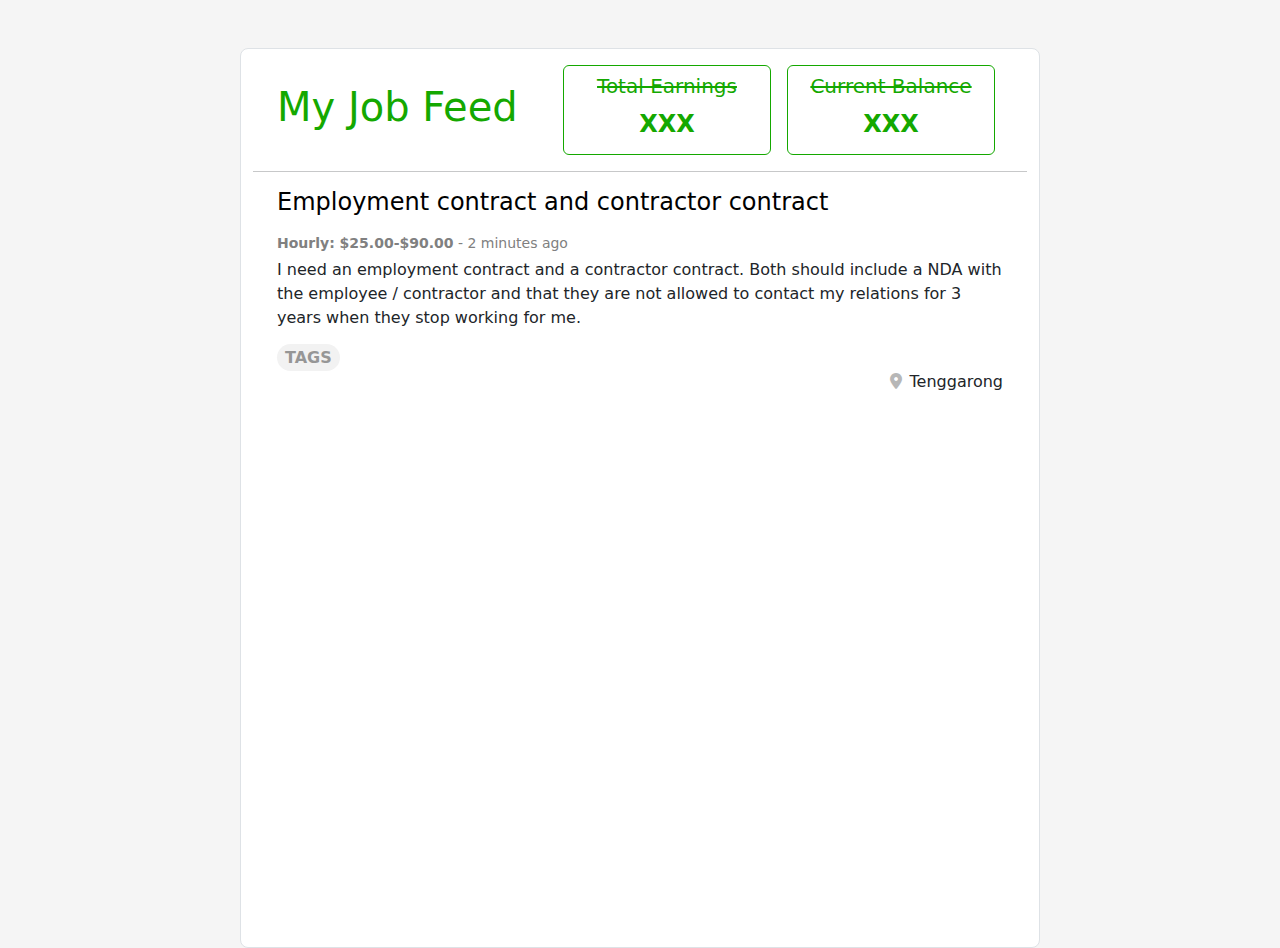
<file: index.html>
<html lang="en">
    <head>
        <meta charset="UTF-8" />
        <link href="https://cdn.jsdelivr.net/npm/bootstrap@5.2.0-beta1/dist/css/bootstrap.min.css" rel="stylesheet" />
        <link rel="stylesheet" href="https://cdnjs.cloudflare.com/ajax/libs/font-awesome/6.1.1/css/all.min.css" />
        <style>
            text {
                font-family: Helvetica Neue, Helvetica, Arial, sans-serif;
            }
            #tags {
                background-color: #f2f2f2;
                color: #969696;
            }
            #tags:hover {
                background-color: #c9c9c9;
            }
            a {
                text-decoration: none;
                color: black;
            }
            a:hover {
                color: #14a800;
            }
            span.card {
                color: #14a800;
                border-color: #14a800;
            }
        </style>
        <title>Ekky Armandi | UpWork RSS Feed</title>
    </head>
    <body style="background-color: whitesmoke">
        <div class="container mt-5 rounded-3 border" style="width: 800px; height: 100vh; background-color: white">
            <div class="row">
                <h1 class="col-4 m-4 align-self-end" style="color: #14a800">My Job Feed</h1>
                <div class="col row align-self-center me-4">
                    <span class="card col p-2 mt-3 mx-2 text-center">
                        <h5>
                            <strike>Total Earnings </strike>
                            <!-- <p class="mb-0" style="font-size: 12">(since Aug 2021)</p> -->
                        </h5>
                        <p class="mb-1 fw-bold" style="font-size: 24">XXX</p>
                    </span>
                    <span class="card col p-2 mt-3 mx-2 text-center">
                        <h5><strike>Current Balance</strike></h5>
                        <p class="mb-1 fw-bold" style="font-size: 24">XXX</p>
                    </span>
                </div>
            </div>
            <hr />
            <div class="mx-4">
                <h4 class="text mb-3"><a target="_blank" href="#">Employment contract and contractor contract</a></h4>
                <p class="mb-1" style="font-size: 14px; color: gray"><span class="fw-semibold">Hourly: $25.00-$90.00</span> - 2 minutes ago</p>
                <p class="text-justify">
                    I need an employment contract and a contractor contract. Both should include a NDA with the employee / contractor and that they are not allowed to contact my relations for 3 years when they stop working for me.
                </p>
                <span class="text py-1 px-2 rounded-pill fw-semibold" id="tags">TAGS</span>
                <p class="text-end"><i class="fa-solid fa-location-dot me-2" style="color: #b7b7b7"></i>Tenggarong</p>
            </div>
        </div>
    </body>
    <script src="https://cdn.jsdelivr.net/npm/bootstrap@5.2.0-beta1/dist/js/bootstrap.bundle.min.js" integrity="sha384-pprn3073KE6tl6bjs2QrFaJGz5/SUsLqktiwsUTF55Jfv3qYSDhgCecCxMW52nD2" crossorigin="anonymous"></script>
</html>
</file>
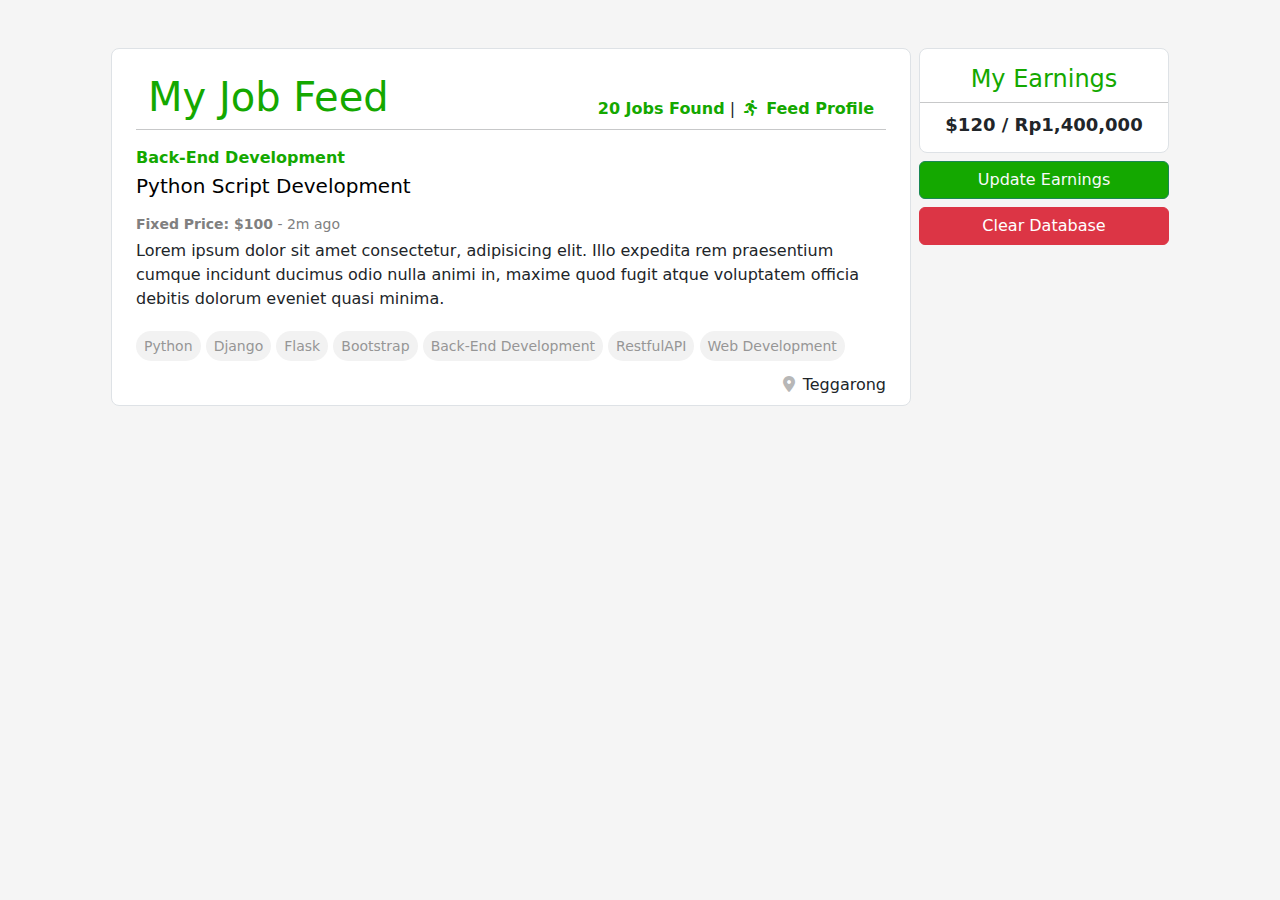
<file: feed-dev.html>
<html lang="en">
    <head>
        <meta charset="UTF-8" />
        <meta http-equiv="X-UA-Compatible" content="IE=edge" />
        <meta name="viewport" content="width=device-width, initial-scale=1.0" />
        <title>❌Under Developed Website❌</title>
        <link rel="stylesheet" href="https://cdn.jsdelivr.net/npm/bootstrap@5.2.0-beta1/dist/css/bootstrap.min.css" />
        <link rel="stylesheet" href="https://cdnjs.cloudflare.com/ajax/libs/font-awesome/6.1.1/css/all.min.css" />
        <link rel="stylesheet" href="static/css/style.css" />
    </head>
    <body>
        <div class="container d-flex justify-content-center my-5">
            <div class="row">
                <div class="main-container col-6 px-4 pt-4 me-2 rounded-3 border" style="width: 800px">
                    <div class="heading">
                        <div class="container-fluid d-flex justify-content-between align-items-end">
                            <h1 class="green-text">My Job Feed</h1>
                            <p class="text mb-2">
                                <span class="fw-semibold green-text" id="jobs-found" value="20">20 Jobs Found</span>
                                <span>|</span>
                                <span
                                    ><a class="fw-semibold green-text" id="feed-profile" target="_blank" href="#" style="text-decoration: none"><i class="ps-1 pe-2 fa-solid fa-person-running"></i>Feed Profile</a></span
                                >
                            </p>
                        </div>
                        <hr class="mt-0" />
                    </div>
                    <div class="feeds">
                        <div class="feed">
                            <p class="text mb-1 fw-semibold green-text" style="font-size: medium">Back-End Development</p>
                            <h5 class="text mb-3"><a target="_blank" id="title" href="#">Python Script Development</a></h5>
                            <p class="mb-1" id="budget">
                                <span class="fw-semibold">Fixed Price: $100</span> -
                                <span class="timestamp" id="timestamp" timestamp="163890238">2m ago</span>
                            </p>
                            <p class="text-break">
                                Lorem ipsum dolor sit amet consectetur, adipisicing elit. Illo expedita rem praesentium cumque incidunt ducimus odio nulla animi in, maxime quod fugit atque voluptatem officia debitis dolorum eveniet quasi
                                minima.
                            </p>
                            <div id="tags">
                                <div class="badge tag text py-2 px-2 my-1 rounded-pill d-inline-block" name="tag">Python</div>
                                <div class="badge tag text py-2 px-2 my-1 rounded-pill d-inline-block" name="tag">Django</div>
                                <div class="badge tag text py-2 px-2 my-1 rounded-pill d-inline-block" name="tag">Flask</div>
                                <div class="badge tag text py-2 px-2 my-1 rounded-pill d-inline-block" name="tag">Bootstrap</div>
                                <div class="badge tag text py-2 px-2 my-1 rounded-pill d-inline-block" name="tag">Back-End Development</div>
                                <div class="badge tag text py-2 px-2 my-1 rounded-pill d-inline-block" name="tag">RestfulAPI</div>
                                <div class="badge tag text py-2 px-2 my-1 rounded-pill d-inline-block" name="tag">Web Development</div>
                            </div>
                            <p class="text-end my-2"><i class="fa-solid fa-location-dot me-2" style="color: #b7b7b7"></i>Teggarong</p>
                        </div>
                    </div>
                </div>
                <div class="side-container col-2">
                    <div class="earning-container row pt-3 text-center rounded-3 border" style="height: 105px">
                        <h4 class="green-text">My Earnings</h4>
                        <hr class="my-0" />
                        <p class="mt-2 fw-semibold" id="earning">
                            <span name="usd" value="120">$120</span>
                            <span>/</span>
                            <span name="idr" value="1400000">Rp1,400,000</span>
                        </p>
                    </div>
                    <div class="row">
                        <button class="side-container btn btn-success mt-2 text-light" name="update-earnings">Update Earnings</button>
                        <button class="side-container btn btn-danger mt-2" name="clear-database">Clear Database</button>
                    </div>
                </div>
            </div>
        </div>
        <script src="https://cdn.jsdelivr.net/npm/bootstrap@5.2.0-beta1/dist/js/bootstrap.bundle.min.js"></script>
    </body>
</html>
</file>
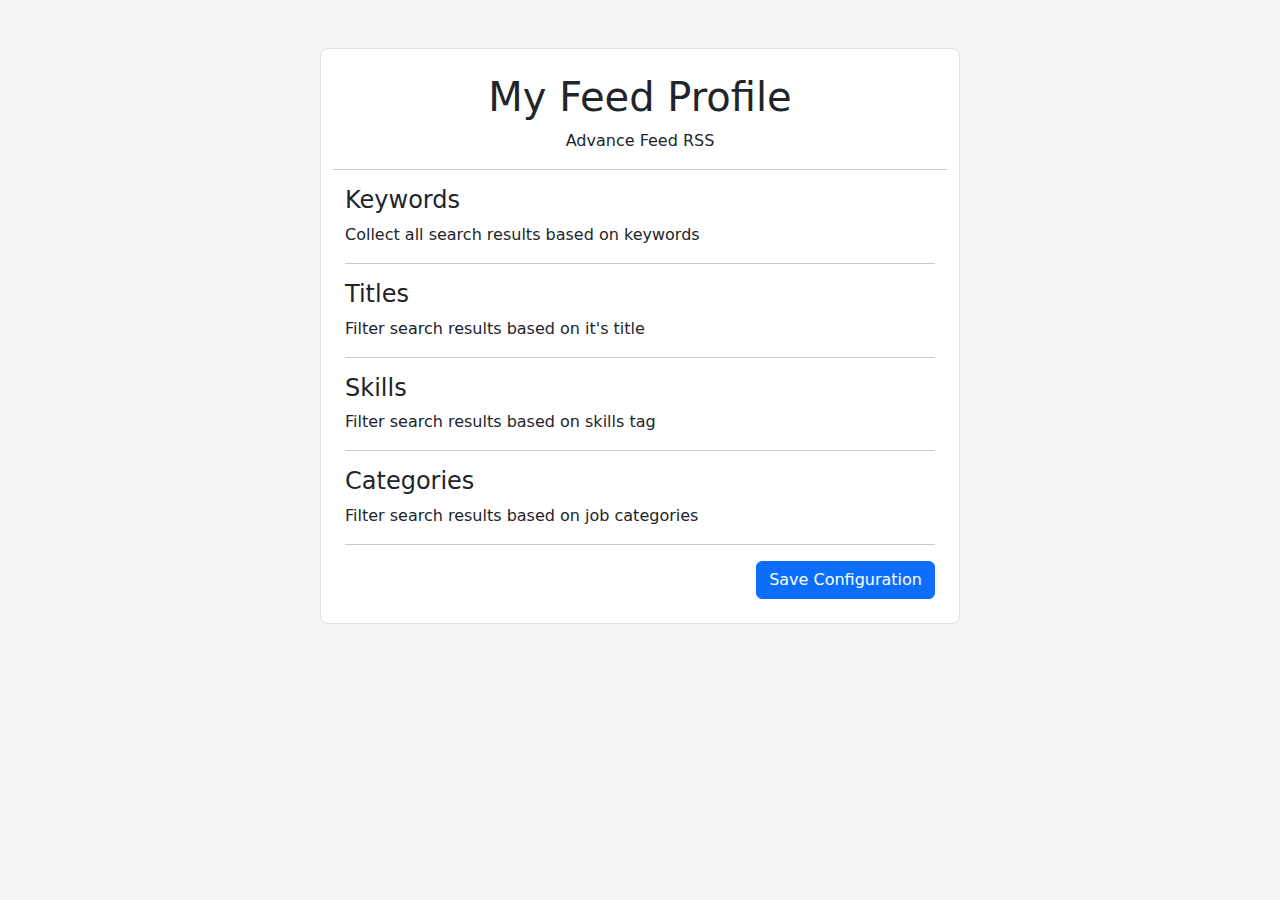
<file: profile.html>
<html lang="en">
    <head>
        <meta charset="UTF-8" />
        <meta http-equiv="X-UA-Compatible" content="IE=edge" />
        <meta name="viewport" content="width=device-width, initial-scale=1.0" />
        <title>My Feed Profile</title>
        <link rel="stylesheet" href="https://cdn.jsdelivr.net/npm/bootstrap@5.2.0-beta1/dist/css/bootstrap.min.css" />
        <link rel="stylesheet" href="static/css/profile-style.css" />
    </head>
    <body>
        <div class="main container w-50 rounded-3 border my-5">
            <div class="heading text-center pt-4">
                <h1>My Feed Profile</h1>
                <p>Advance Feed RSS</p>
                <hr />
            </div>
            <div class="container settings">
                <div class="keywords-container">
                    <h4>Keywords</h4>
                    <p>Collect all search results based on keywords</p>
                    <div class="badges" id="keyword-badges"></div>
                </div>
                <hr />
                <div class="title-container">
                    <h4>Titles</h4>
                    <p>Filter search results based on it's title</p>
                    <div class="badges" id="title-badges"></div>
                </div>
                <hr />
                <div class="skills-container">
                    <h4>Skills</h4>
                    <p>Filter search results based on skills tag</p>
                    <div class="badges" id="skill-badges"></div>
                </div>
                <hr />
                <di class="categories-container">
                    <h4>Categories</h4>
                    <p>Filter search results based on job categories</p>
                    <div class="badges" id="category-badges"></div>
                </di>
                <hr />
                <div class="mb-4 d-flex justify-content-end">
                    <button class="btn btn-primary">Save Configuration</button>
                </div>
            </div>
        </div>
        <script src="https://cdn.jsdelivr.net/npm/bootstrap@5.2.0-beta1/dist/js/bootstrap.bundle.min.js"></script>
        <script type="module" src="/static/js/profile.js"></script>
    </body>
</html>
</file>
<file: static/css/style.css>
body {
    background-color: whitesmoke;
}
.main-container,
.earning-container {
    background-color: white;
}
.side-container {
    width: 250px;
}
.badge#usd,
.badge#idr,
.badge#usd_idr_rate,
.badge#avail_date {
    color: #14a800;
}
[name="update-earnings"] {
    background-color: #14a800;
}
[name="update-earnings"]:hover {
    background-color: #128802;
}
#earning {
    font-size: 18px;
}
#budget {
    font-size: 14px;
    color: gray;
}
[name="tag"]:hover {
    background-color: #c9c9c9;
}
a#title {
    text-decoration: none;
    color: black;
}
a#title:hover,
#feed-profile:hover,
.green-text {
    color: #14a800;
}
.badge {
    background-color: #f2f2f2;
    color: #969696;
    font-size: 14px;
    font-weight: normal;
}
</file>
<file: static/css/profile-style.css>
body {
    background-color: whitesmoke;
}
.main {
    background-color: white;
}
.badge {
    background-color: #14a800;
}
</file>
